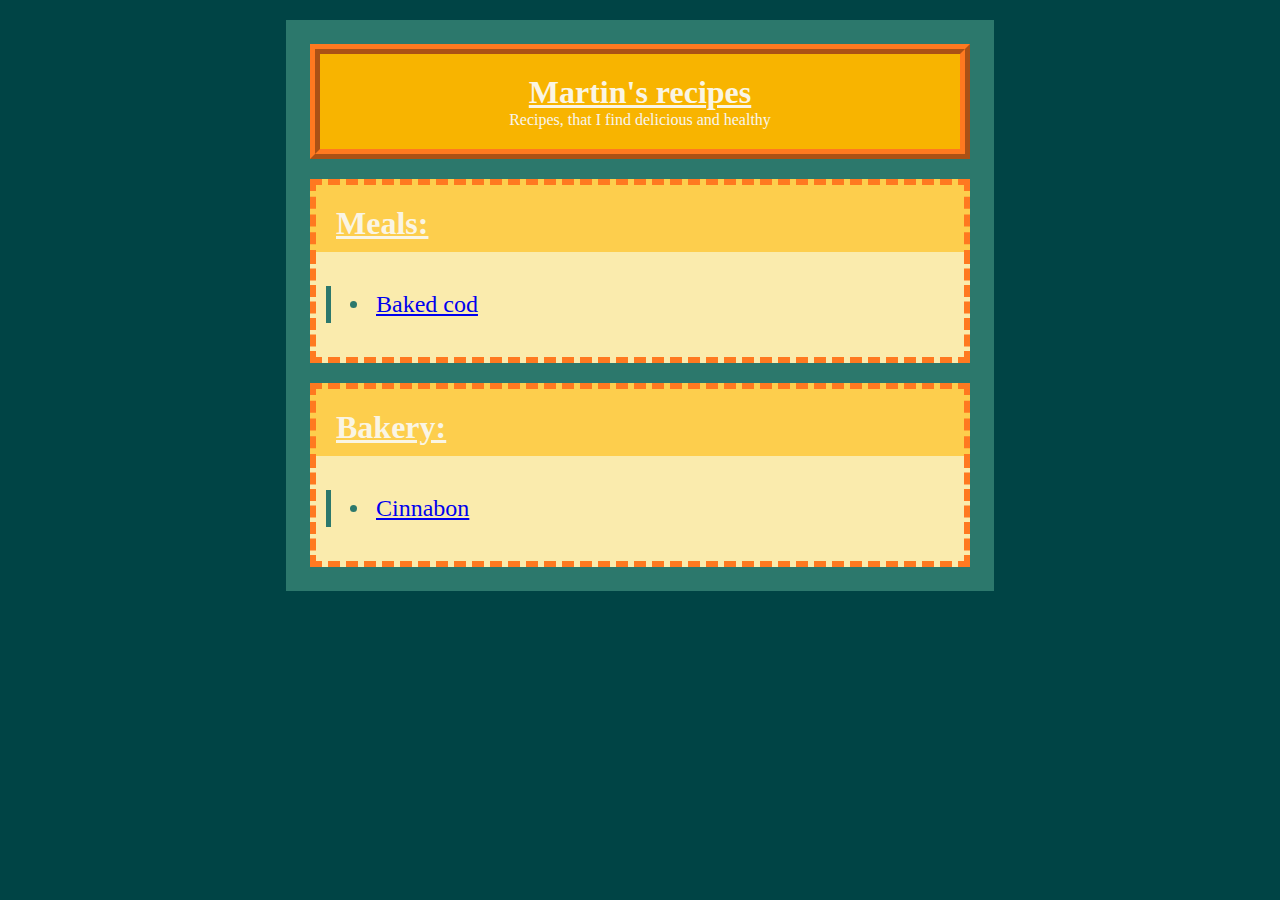
<file: index.html>
<!DOCTYPE html>

<html lang='en'>
    <head>
        <meta charset="utf-8">
        <link rel="stylesheet" href="styles.css">
        <title>Goat recipes</title>
    </head>

    <body> 
        <div class="card">
            <div class="head-container">
                <div class="head-text">Martin's recipes</div>
                <div class="head-subtext">Recipes, that I find delicious and healthy</div>
            </div>

            <div class="recipe-head-container">
                <div class="head-text">Meals: </div>
            </div>
            <div class="recipe-container">
                <ul>
                    <li><a href="recipes/baked-cod.html">Baked cod</a></li>
                 </ul>
            </div>

            <div class="recipe-head-container">
                <div class="head-text">Bakery: </div>
            </div>
            <div class="recipe-container">
                <ul>
                    <li><a href="recipes/cinnabon.html">Cinnabon</a></li>
                </ul>
            </div>
        </div>
            
    </body>

</html>
</file>
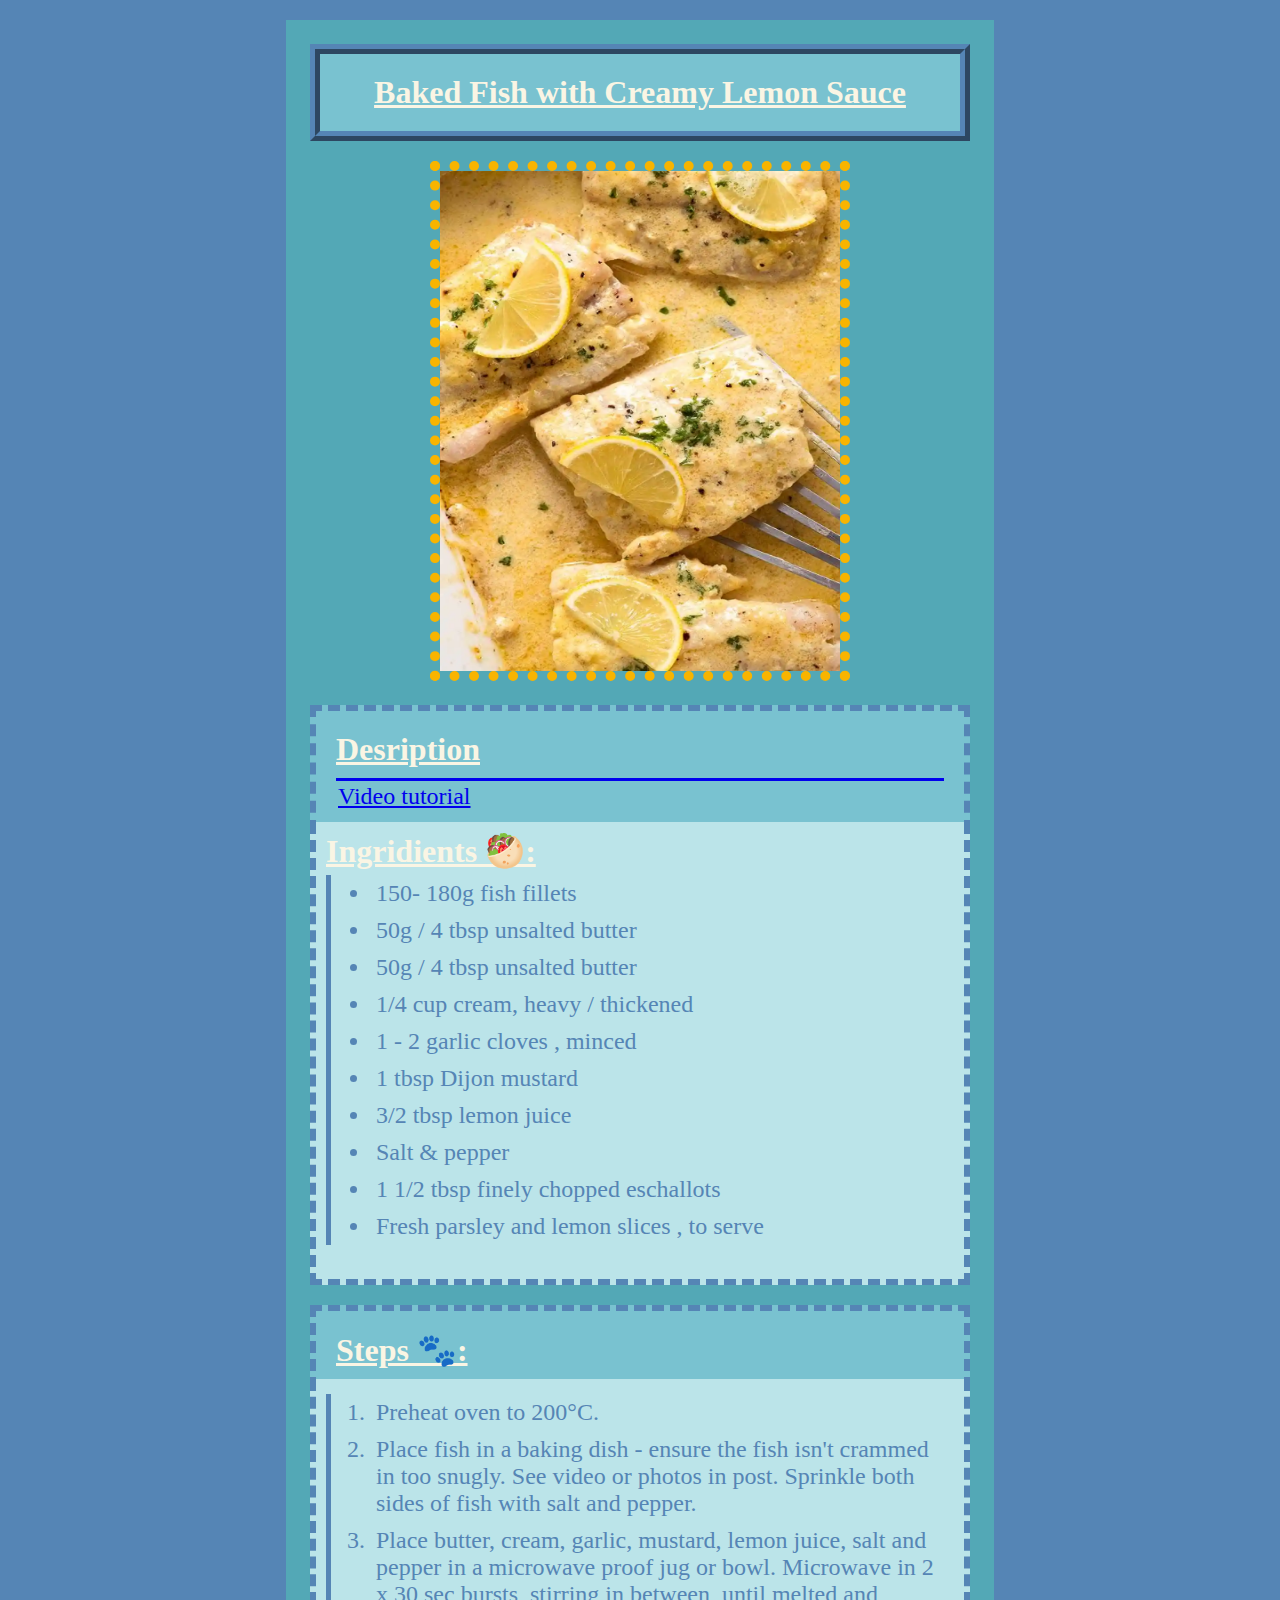
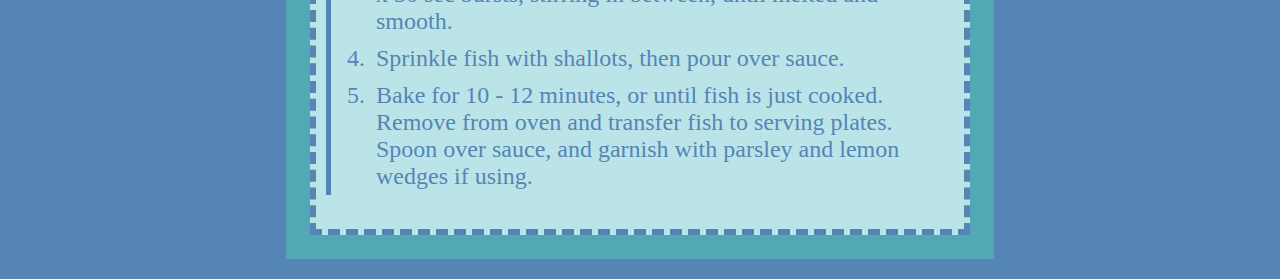
<file: recipes/baked-cod.html>
<!DOCTYPE html>
<html lang="en">
<head>
    <meta charset="UTF-8">
    <title>Baked Fish with Creamy Lemon Sauce</title>
    <link rel="stylesheet" href="../styles.css">

    <style>
        body {
            background-color: #5585b5;
        }

        .card {
            background-color: #53a8b6;
        }
        
        .head-container {
            background-color: #79c2d0;
            border-color: #5585b5;
        }

        img {
            height: 500px;
            width: 400px;
            border: 10px dotted #f8b400;
        }

        .recipe-head-container {
            background-color: #79c2d0;
            border-color: #5585b5;
        }

        .recipe-container {
            background-color: #bbe4e9;
            border-color: #5585b5;
        }

        ul, ol {
            border-color: #5585b5;
            color: #5585b5;
            margin-top: 5px;
        }

    </style>

</head>
<body>
    <div class="card">
        <div class="head-container head-text">Baked Fish with Creamy Lemon Sauce</div>
        <div style="text-align: center;"><img src="../images/baked-cod.jpeg" alt="baked cod photo"></div>

        <div class="recipe-head-container">
            <div class="head-text">Desription</div>
            <a href="https://www.youtube.com/watch?v=nOpQfQNE-_g" target="_blank" ref="noopener norefferer"><div class="tutorial">Video tutorial</div></a>
        </div>

        <div class="recipe-container">
            <div class="head-text">Ingridients 🥙:</div>
            <ul>
                <li>150- 180g fish fillets</li>
                <li>50g / 4 tbsp unsalted butter</li>
                <li>50g / 4 tbsp unsalted butter</li>
                <li>1/4 cup cream, heavy / thickened</li>
                <li>1 - 2 garlic cloves , minced</li> 
                <li>1 tbsp Dijon mustard</li>
                <li>3/2 tbsp lemon juice</li> 
                <li>Salt & pepper</li>
                <li>1 1/2 tbsp finely chopped eschallots</li>
                <li>Fresh parsley and lemon slices , to serve</li>
            </ul> 
        </div>


        <div class="recipe-head-container head-text">Steps 🐾:</div>
        <div class="recipe-container">
            <ol>
                <li>Preheat oven to 200°C.</li>
                <li>Place fish in a baking dish - ensure the fish isn't crammed in too snugly. See video or photos in post. Sprinkle both sides of fish with salt and pepper.</li>
                <li>Place butter, cream, garlic, mustard, lemon juice, salt and pepper in a microwave proof jug or bowl. Microwave in 2 x 30 sec bursts, stirring in between, until melted and smooth.</li>
                <li>Sprinkle fish with shallots, then pour over sauce.</li>
                <li>Bake for 10 - 12 minutes, or until fish is just cooked. Remove from oven and transfer fish to serving plates. Spoon over sauce, and garnish with parsley and lemon wedges if using.</li>
            </ol>
        </div>

    </div>
</body>
</html>
</file>
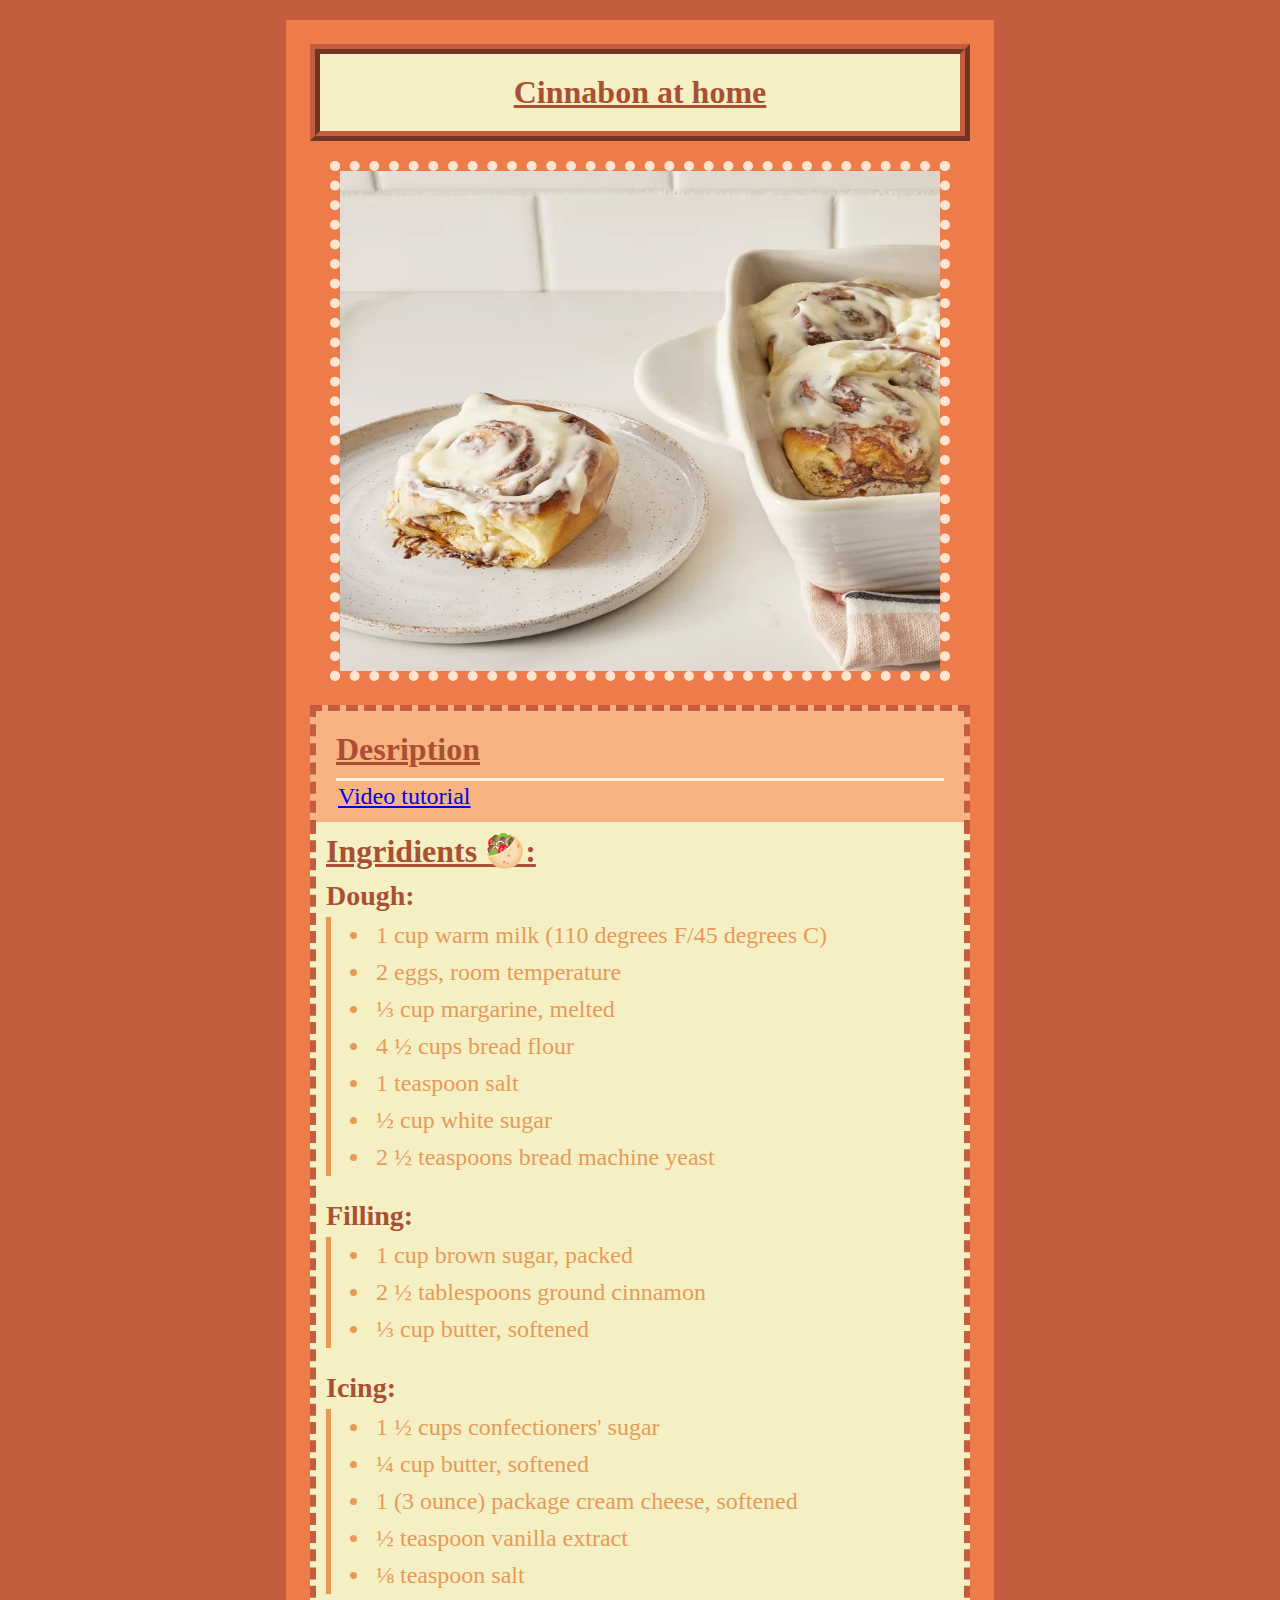
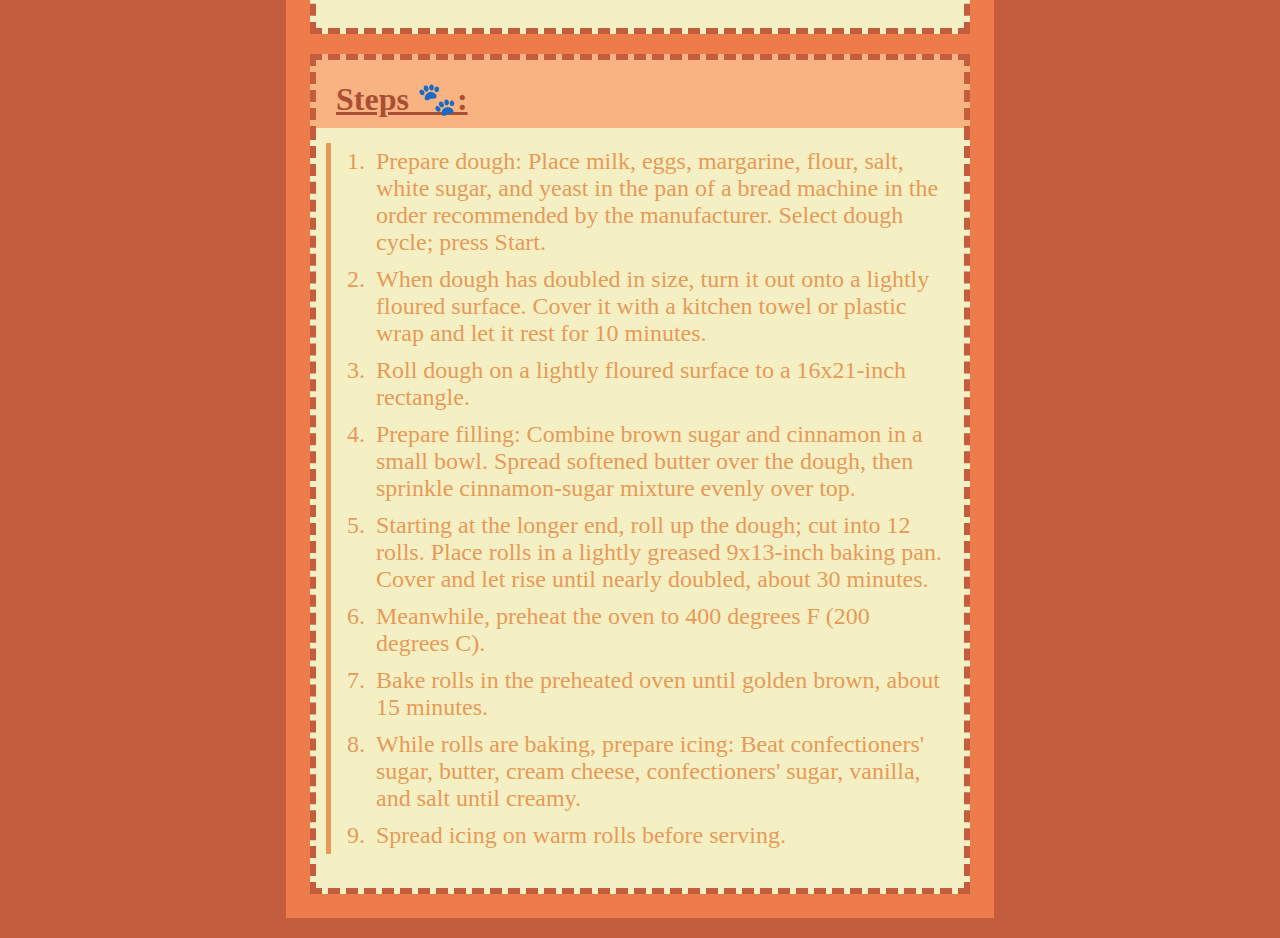
<file: recipes/cinnabon.html>
<!DOCTYPE html>
<html lang="en">
<head>
    <meta charset="UTF-8">
    <title>Cinnamon rolls</title>
    <link rel="stylesheet" href="../styles.css">

    <style>
        body {
            background-color: #c45d3e;
        }

        .card {
            background-color: #ee7c4b;
        }
        
        .head-container {
            background-color: #f5f0c4;
            border-color: #c45d3e;
            color: #a95034;
        }

        img {
            height: 500px;
            width: 600px;
            border: 10px dotted #ffe4cf;
        }

        .recipe-head-container {
            background-color: #f9b282;
            border-color: #c45d3e;
        }

        .recipe-container {
            background-color: #f5f0c4;
            border-color: #c45d3e;
        }

        .tutorial {
            border-color:beige;
        }

        .head-text, .head-text-2 {
            color: #a95034;
        }

        ul, ol {
            border-color: #e79a58;
            color: #e79a58;
            margin-top: 5px;
        }

    </style>
</head>


<body>
    <div class="card">
        <div class="head-container head-text">Cinnabon at home</div>
        <div style="text-align: center;"><img src="../images/cinnabon.webp" alt="cinnabon"></div>

        <div class="recipe-head-container">
            <div class="head-text">Desription</div>
            <a href="https://www.allrecipes.com/recipe/20156/clone-of-a-cinnabon/" target="_blank" ref="noopener norefferer"><div class="tutorial">Video tutorial</div></a>
        </div>

        <div class="recipe-container">
            <div class="head-text">Ingridients 🥙:</div>

            <div class="head-text-2">Dough:</div>
            <ul>
                <li>1 cup warm milk (110 degrees F/45 degrees C)</li>
                <li>2 eggs, room temperature</li>
                <li>⅓ cup margarine, melted</li>
                <li>4 ½ cups bread flour</li>
                <li>1 teaspoon salt</li>
                <li>½ cup white sugar</li>
                <li>2 ½ teaspoons bread machine yeast</li>
            </ul> 

            <div class="head-text-2">Filling:</div>
            <ul>
                <li>1 cup brown sugar, packed</li>
                <li>2 ½ tablespoons ground cinnamon</li>
                <li>⅓ cup butter, softened</li>
            </ul> 

            <div class="head-text-2">Icing:</div>
            <ul>
                <li>1 ½ cups confectioners' sugar</li>
                <li>¼ cup butter, softened</li>
                <li>1 (3 ounce) package cream cheese, softened</li>
                <li>½ teaspoon vanilla extract</li>
                <li>⅛ teaspoon salt</li>
            </ul> 
        </div>

        <div class="recipe-head-container head-text">Steps 🐾:</div>
        <div class="recipe-container">
            <ol>
                <li>Prepare dough: Place milk, eggs, margarine, flour, salt, white sugar, and yeast in the pan of a bread machine in the order recommended by the manufacturer. Select dough cycle; press Start.</li>
                <li>When dough has doubled in size, turn it out onto a lightly floured surface. Cover it with a kitchen towel or plastic wrap and let it rest for 10 minutes.</li>
                <li>Roll dough on a lightly floured surface to a 16x21-inch rectangle.</li>
                <li>Prepare filling: Combine brown sugar and cinnamon in a small bowl. Spread softened butter over the dough, then sprinkle cinnamon-sugar mixture evenly over top.</li>
                <li>Starting at the longer end, roll up the dough; cut into 12 rolls. Place rolls in a lightly greased 9x13-inch baking pan. Cover and let rise until nearly doubled, about 30 minutes.</li>
                <li>Meanwhile, preheat the oven to 400 degrees F (200 degrees C).</li>
                <li>Bake rolls in the preheated oven until golden brown, about 15 minutes.</li>
                <li>While rolls are baking, prepare icing: Beat confectioners' sugar, butter, cream cheese, confectioners' sugar, vanilla, and salt until creamy.</li>
                <li>Spread icing on warm rolls before serving.</li>
            </ol>
        </div>
    </div>

</body>
</html>
</file>
<file: styles.css>
/* styles.css */

* {
    font-family: Georgia, 'Times New Roman', Times, serif;
}

body {
    background: #004445;  
}

span {
    font-size: 24px;
}

ul,
ol {
    display: block;
    border-left: 5px solid #2c786c;
    font-size: 1.5em;
    color: #2c786c;
}

li {
    padding: 5px;
}

.card {
    background-color: #2c786c;
    margin: 20px auto;
    padding: 4px;
    width: 700px;
}

.head-container {
    box-sizing: border-box;
    background: #f8b400; ;
    margin: 20px;
    padding: 20px;
    border: 10px ridge #ff7920;
    text-align: center;
}

.head-text {
    color: #faf5e4;
    font-size: 32px;
    font-weight: bold;
    text-decoration: underline;
}

.head-text-2 {
    color: #faf5e4;
    font-size: 28px;
    font-weight: bold;
    text-decoration: none;
    margin-top: 10px;
}

.head-subtext {
    color: #f7f5ed;
    font-size: 1em;
    font-weight: 500;
}

.recipe-head-container {
    background-color: #fdce4d;
    margin: 20px 20px 10px;
    padding: 20px;
    border-top: 6px dashed #ff7920;
    border-right: 6px dashed #ff7920;
    border-left: 6px dashed #ff7920;
}

.recipe-container {
    background-color: #faebad;
    margin: -20px 20px 20px 20px;
    padding: 10px;
    border-bottom: 6px dashed #ff7920;
    border-right: 6px dashed #ff7920;
    border-left: 6px dashed #ff7920;
}

.tutorial {
    font-size: 24px;
    font-weight: 500;
    padding: 2px;
    margin-top: 10px;
    border-top: 3px solid;
}
</file>
